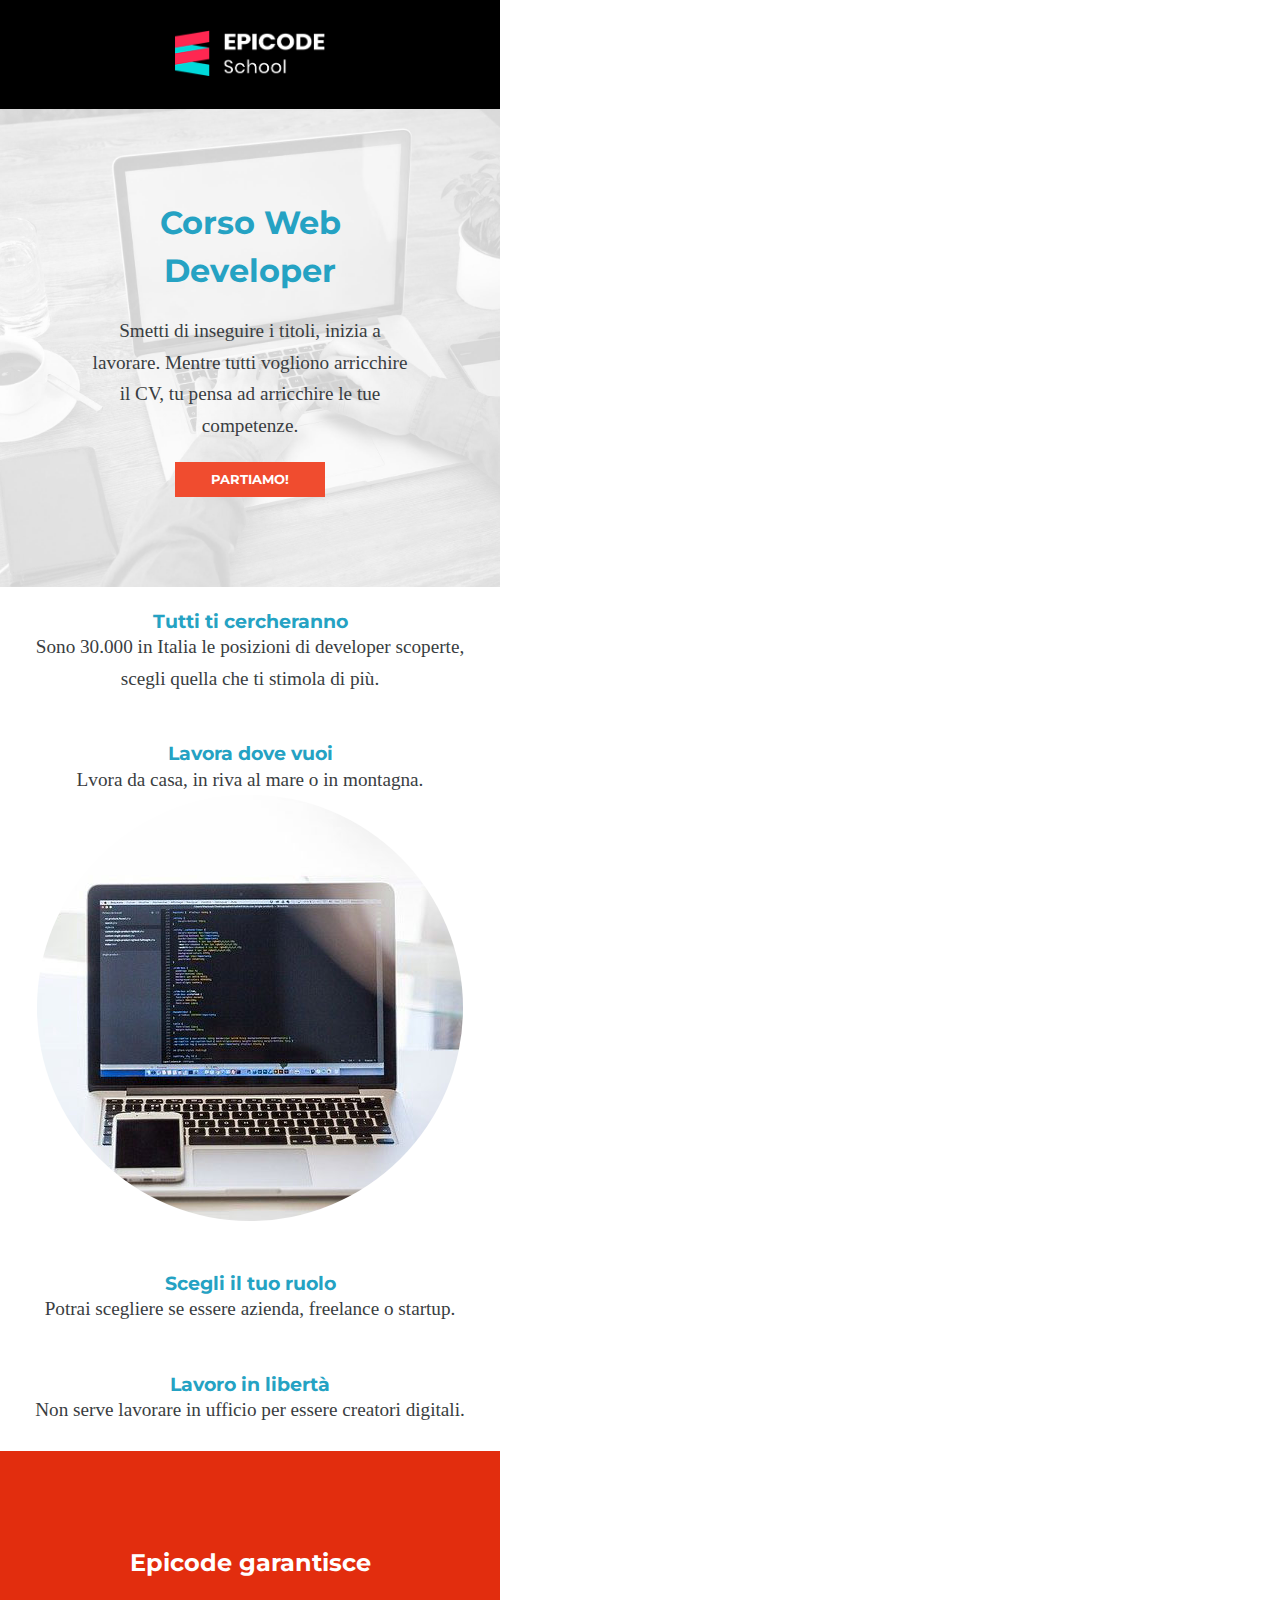
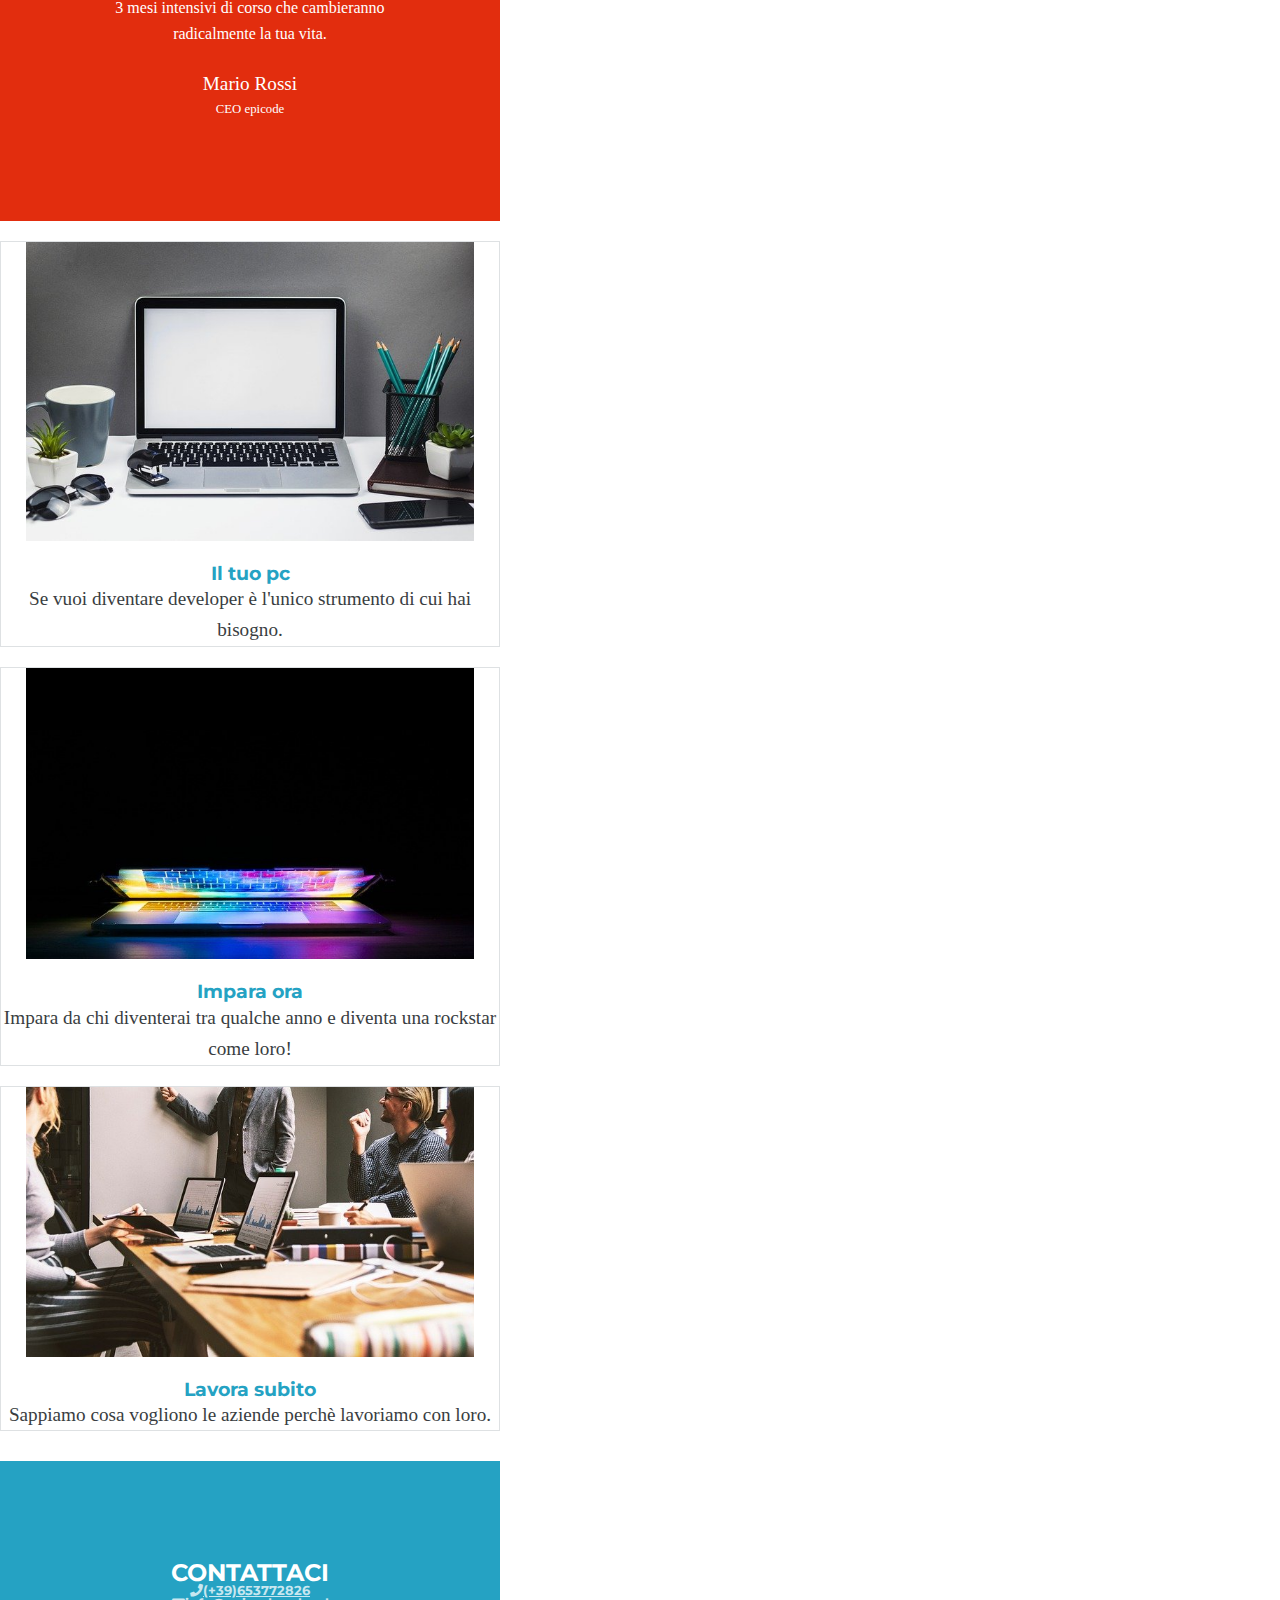
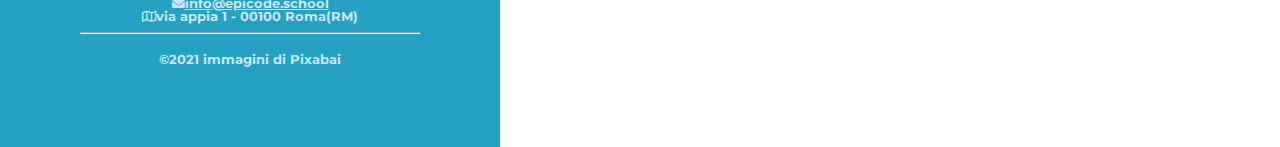
<file: index.html>
<!DOCTYPE html>
<html lang="en">
  <head>
    <meta charset="UTF-8" />
    <meta name="viewport" content="width=device-width, initial-scale=1.0" />
    <title>Progetto settimanale</title>
    <link rel="stylesheet" href="reset.css" />
    <link rel="stylesheet" href="style.css" />
    <link
      rel="stylesheet"
      href="https://cdnjs.cloudflare.com/ajax/libs/font-awesome/5.15.4/css/all.min.css"
      integrity="sha512-1ycn6IcaQQ40/MKBW2W4Rhis/DbILU74C1vSrLJxCq57o941Ym01SwNsOMqvEBFlcgUa6xLiPY/NS5R+E6ztJQ=="
      crossorigin="anonymous"
      referrerpolicy="no-referrer"
    />
 
  </head>
  <body>
    <header>
      <img id="image-logo" src="assets/logo.png" alt="immagine logo epicode" />
    </header>
    <main>
      <article class="article-1">
        <div>
          <h1>Corso Web Developer</h1>
          <p class="first-p">
            Smetti di inseguire i titoli, inizia a lavorare. Mentre tutti
            vogliono arricchire il CV, tu pensa ad arricchire le tue competenze.
          </p>
          <button>PARTIAMO!</button>
        </div>
      </article>
      <article>
        <div class="description-div">
          <h3>Tutti ti cercheranno</h3>
          <p>
            Sono 30.000 in Italia le posizioni di developer scoperte, scegli
            quella che ti stimola di più.
          </p>
        </div>
        <div class="description-div">
          <h3>Lavora dove vuoi</h3>
          <p>Lvora da casa, in riva al mare o in montagna.</p>
          <img
            id="notebook-img"
            src="assets/notebook.jpg"
            alt="immagine notebook"
          />
        </div>
        <div class="description-div">
          <h3>Scegli il tuo ruolo</h3>
          <p>Potrai scegliere se essere azienda, freelance o startup.</p>
        </div>
        <div class="description-div">
          <h3>Lavoro in libertà</h3>
          <p>Non serve lavorare in ufficio per essere creatori digitali.</p>
        </div>
      </article>
      <article>
        <div id="red-box">
          <h2>Epicode garantisce</h2>
          <p>
            3 mesi intensivi di corso che cambieranno radicalmente la tua vita.
          </p>
          <h3>Mario Rossi</h3>
          <h4>CEO epicode</h4>
        </div>
      </article>
      <article>
        <div class="images-div">
          <img
            class="square-images"
            src="assets/foto1.jpg"
            alt="immagine pc portatile"
          />
          <h3>Il tuo pc</h3>
          <p>
            Se vuoi diventare developer è l'unico strumento di cui hai bisogno.
          </p>
        </div>
        <div class="images-div">
          <img
            class="square-images"
            src="assets/foto2.jpg"
            alt="decorated pc"
          />
          <h3>Impara ora</h3>
          <p>
            Impara da chi diventerai tra qualche anno e diventa una rockstar
            come loro!
          </p>
        </div>
        <div class="images-div">
          <img
            class="square-images"
            src="assets/foto3.jpg"
            alt="foto teamwork"
          />
          <h3>Lavora subito</h3>
          <p>Sappiamo cosa vogliono le aziende perchè lavoriamo con loro.</p>
        </div>
      </article>
    </main>
    <footer>
      <div id="footer-div">
        <div class="h2-footer">
        <h2>CONTATTACI</h2>
        </div>
        <a class="email-ancor" href="#" target="_blank"><i class="fas fa-phone"></i>(+39)653772826</a>
        <a class="email-ancor" href="#" target="_blank"><i class="fas fa-envelope"></i>info@epicode.school</a>
         
      
        <h4><i class="far fa-map"></i></i>via appia 1 - 00100 Roma(RM)</h4>
        <hr>
        <div class="copy-div">
        <h5> ©2021 immagini di Pixabai</h5>
        </div>
      </div>
    </footer>
  </body>
</html>
</file>
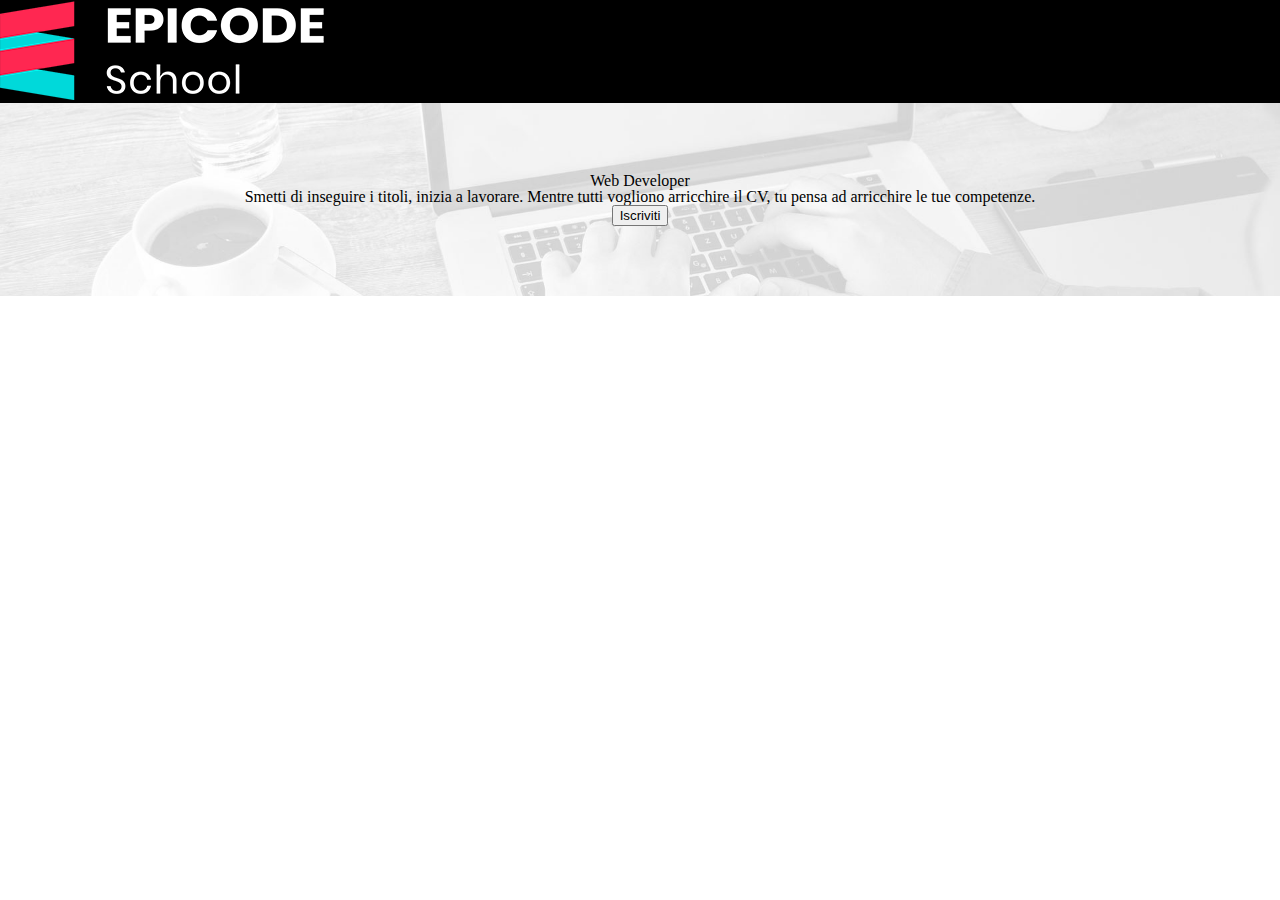
<file: index-desktop.html>
<!DOCTYPE html>
<html lang="en">
  <head>
    <meta charset="UTF-8" />
    <meta name="viewport" content="width=device-width, initial-scale=1.0" />
    <title>layout desktop</title>
    <link rel="stylesheet" href="reset.css" />
    <link rel="stylesheet" href="style-desktop.css" />
  </head>
  <body>
    <header>
      <img src="assets/logo.png" alt="immagine logo" />
    </header>
    <main>
      <div class="first-div">
        <h1>Web Developer</h1>
        <p>
          Smetti di inseguire i titoli, inizia a lavorare. Mentre tutti vogliono
          arricchire il CV, tu pensa ad arricchire le tue competenze.
        </p>
        <button>Iscriviti</button>
      </div>
    </main>
  </body>
</html>
</file>
<file: style.css>
@import url("https://fonts.googleapis.com/css2?family=Open+Sans:ital,wght@0,300..800;1,300..800&display=swap");
@import url("https://fonts.googleapis.com/css2?family=Montserrat:ital,wght@0,100..900;1,100..900&family=Open+Sans:ital,wght@0,300..800;1,300..800&display=swap");

body {
    max-width: 500px;
    
}

#image-logo {
    width: 30%;
    padding: 6%;
}




header {
    background-color: black;
    text-align: center;
    
}

.article-1 {
    text-align: center;
    background-image: url(assets/banner.jpg);
    padding: 90px;
   background-position: center;
   background-size: cover;
   
}

.article-1 h1 {
    font-size: 2em;
    font-family: 'montserrat';
    font-weight: bold;
    color: #25a2c3 ;
    line-height: 1.5;
}

.first-p {
    
    margin-top: 20px;
    margin-bottom: 20px;
    font-size: 1.2rem;
    font-family: 'open sans' sans-serif;
    line-height: 1.65;
    color: #393d41 ;
   
}

button {
    width: 150px;
    height: 35px;
  background-color:#f04c2f;
 border: none;
 color: white;
 font-weight: bold;
 font-family: 'montserrat';
 
}

.description-div {
    text-align: center;
    padding: 25px;
}

.description-div h3 {
    font-size: 1.2em;
    font-family: 'montserrat';
    font-weight: bold;
    color: #25a2c3;

}

.description-div p {
    font-size: 1.2rem;
    font-family: 'open sans' sans-serif;
    line-height: 1.65;
    color: #393d41

}

#notebook-img {
    border-radius: 50%;
}

#red-box {
    text-align: center;
    background-color: #e22d0e;
    color: white;
    padding: 100px;
}

#red-box h2 {
    font-size: 1.5em;
    font-family: 'montserrat';
    font-weight: bold;


}

#red-box p {
    font-family: 'open sans' sans-serif;
    line-height: 1.65;
    margin-bottom: 20px;
  margin-top: 20px;
}

#red-box h3 {
    font-family: 'open sans' sans-serif;
    line-height: 1.65;
    font-size: 1.2em;

}

#red-box h4 {
    font-family: 'open sans' sans-serif;
    line-height: 1.65;
    font-size: 0.8em;

}

.images-div {
    text-align: center;
    border: solid 1px #dee1e3;
    margin-top: 20px;
    
}

.square-images {
    max-width: 90%;
  
   
   
  
}

.images-div h3 {
    font-size: 1.2em;
    font-family: 'montserrat';
    font-weight: bold;
    color: #25a2c3;
    margin-top: 20px;
}

.images-div p {
    
    font-size: 1.2rem;
    font-family: 'open sans' sans-serif;
    line-height: 1.65;
    color: #393d41
  
    
}



#footer-div {
    background-color: #25a2c3;
    padding: 80px;
    text-align: center;
    margin-top: 30px;
  
}

.email-ancor {
    display: block;
}

#footer-div h2 {
    color: white;
    font-size: 1.5em;
    font-family: 'montserrat';
    font-weight: bold;

}

#footer-div .email-ancor {
    color: #c8e7f0;
    font-size: 0.8em;
    font-family: 'montserrat';
    font-weight: bold;
}

#footer-div h4 {
    color: #c8e7f0;
    font-size: 0.8em;
    font-family: 'montserrat';
    font-weight: bold;
}

#footer-div h5 {
    color: #c8e7f0;
    font-size: 0.8em;
    font-family: 'montserrat';
    font-weight: bold;
    
}

.h2-footer {
    margin-top: 20px;
}

hr {
    color:#c8e7f0 ;
}

.copy-div {
    margin-top: 20px;
}
</file>
<file: style-desktop.css>
header {
    background-color: black;
}

.first-div {
    text-align: center;
    padding: 70px;
    background-image: url(assets/banner.jpg);
    background-position: center;
    background-size: cover;
}
</file>
